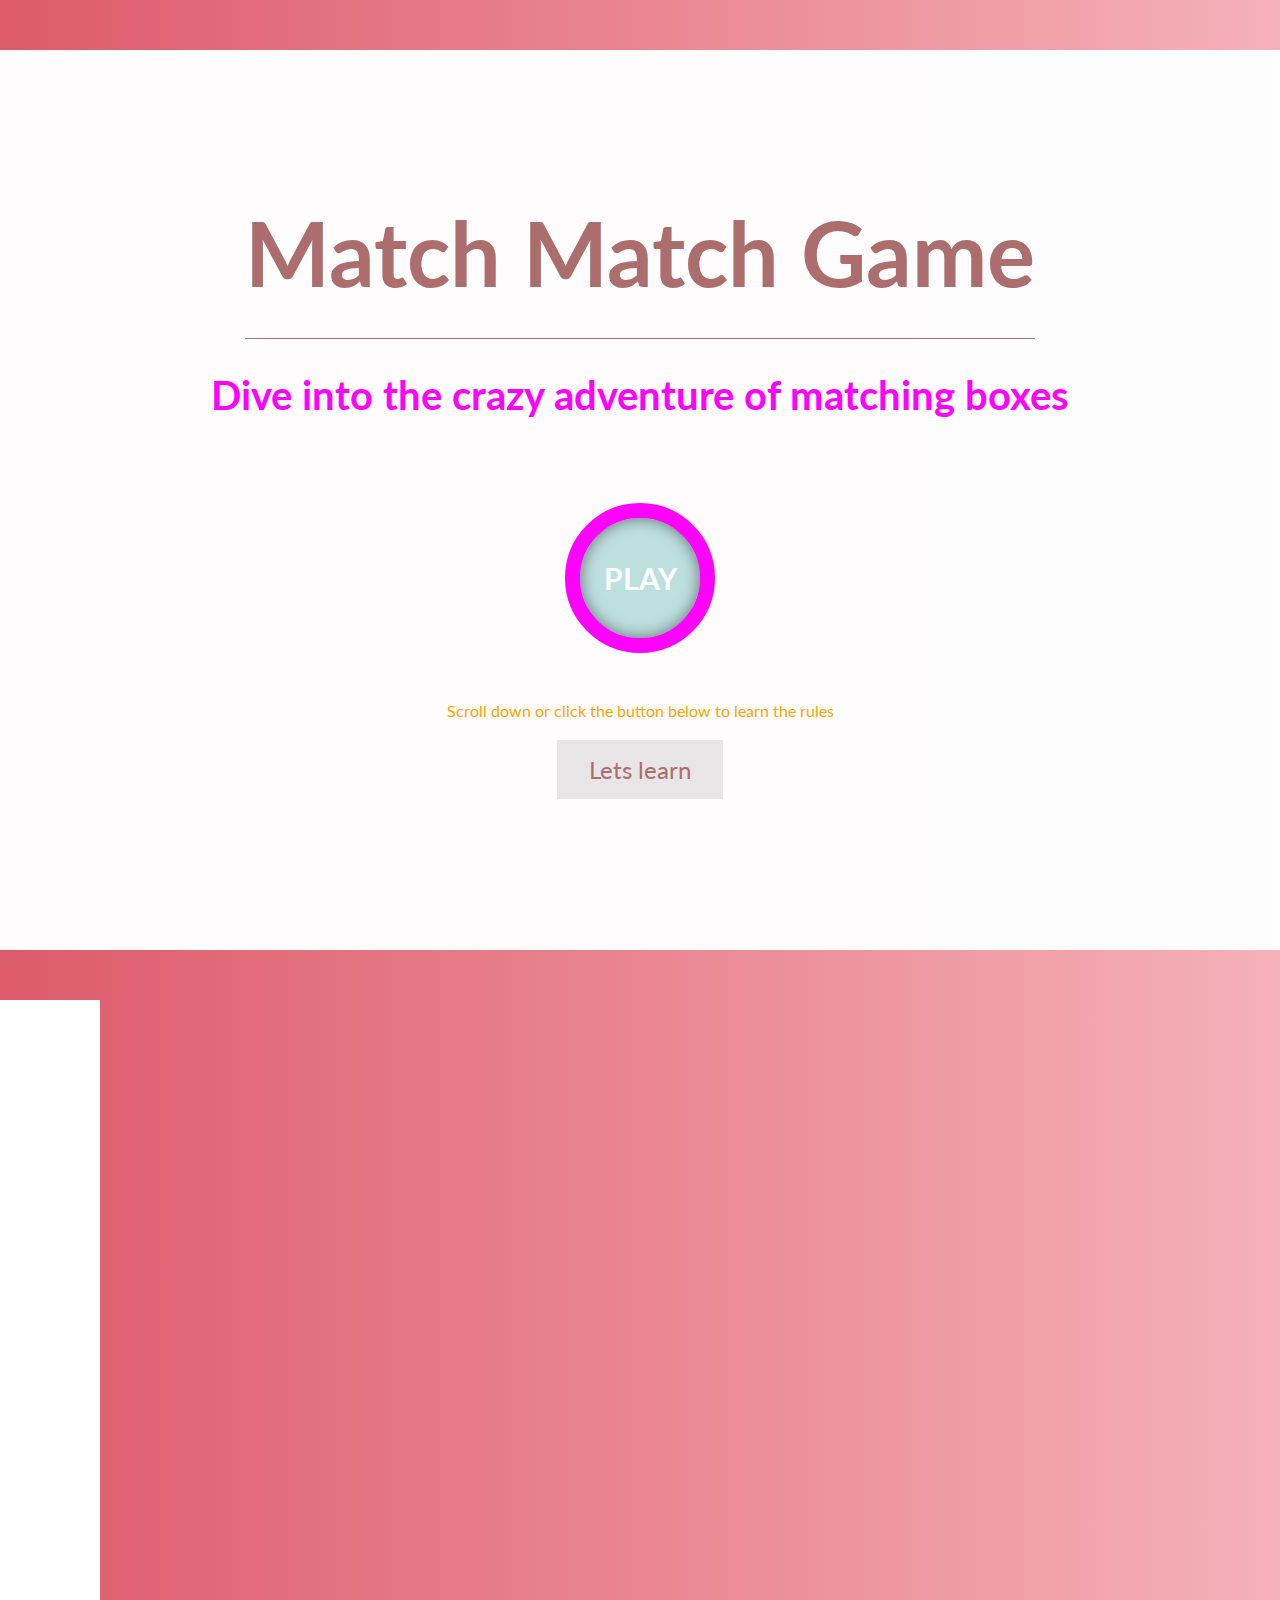
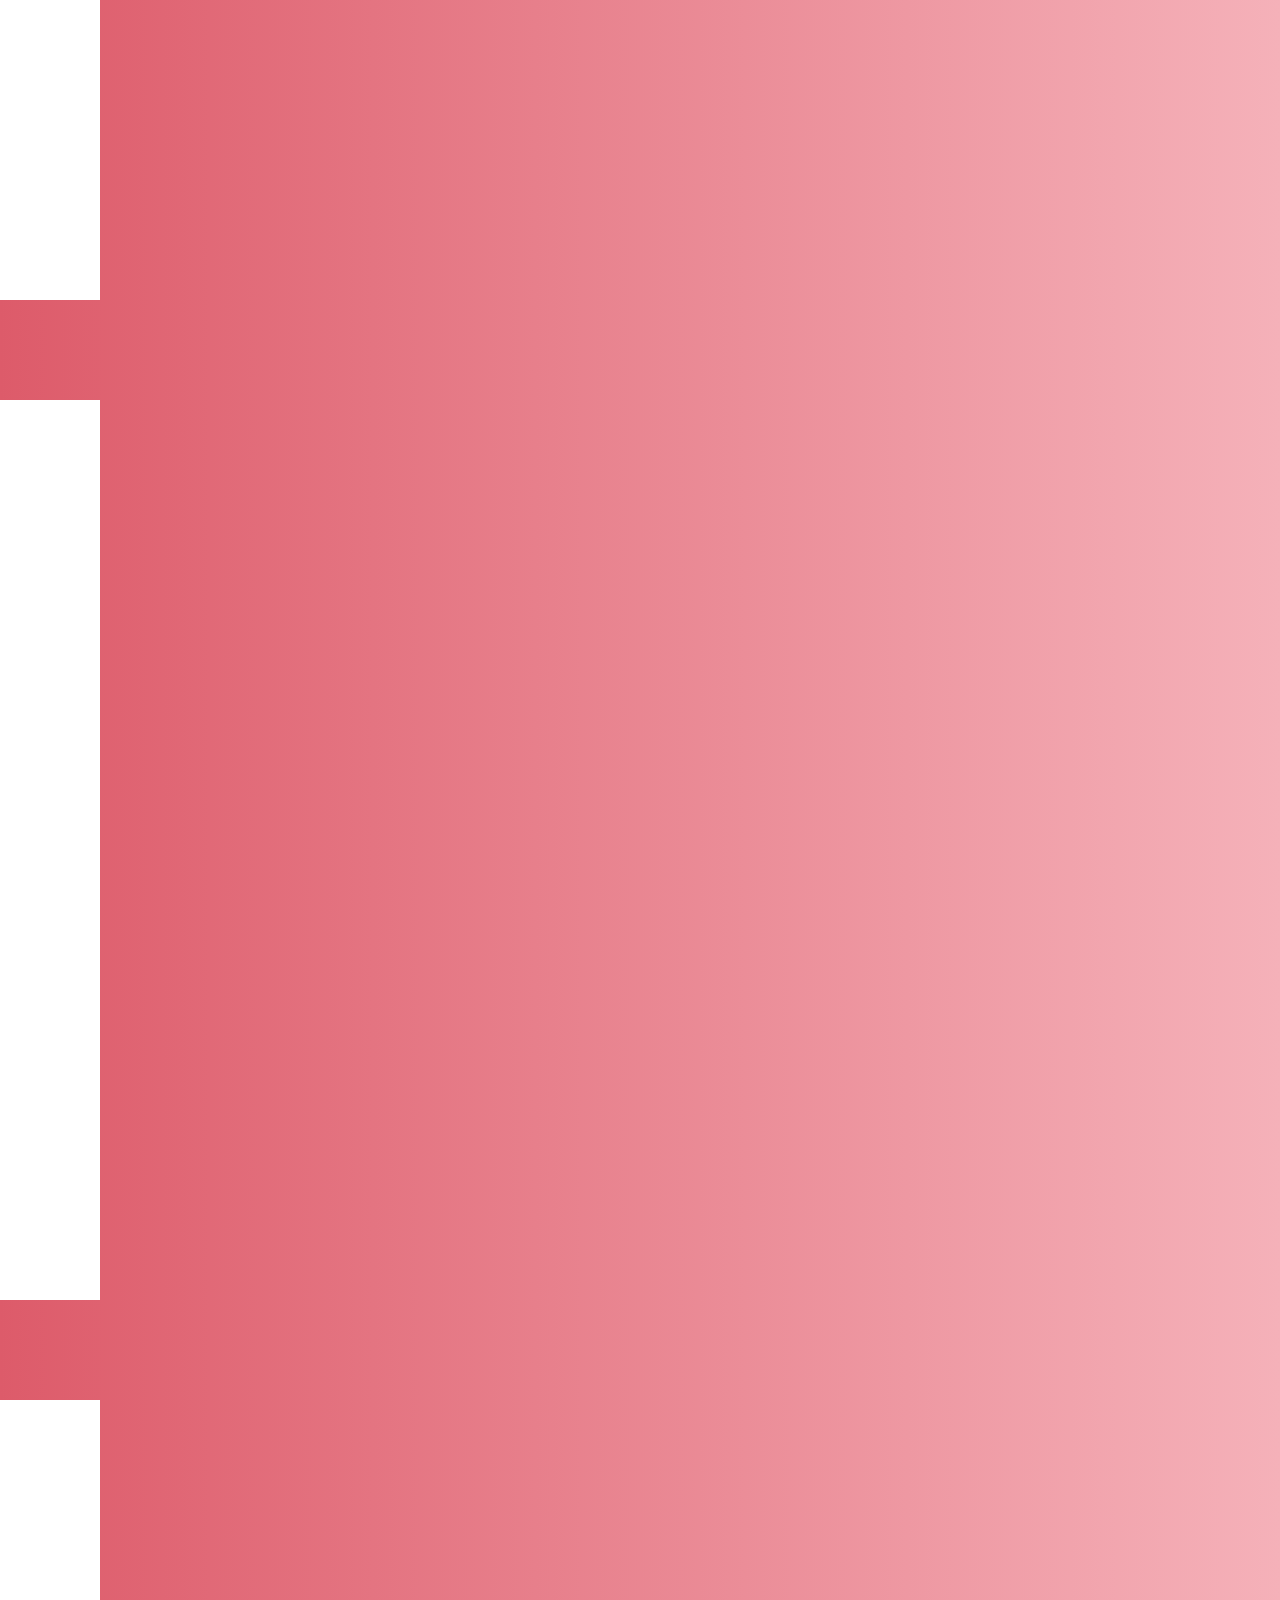
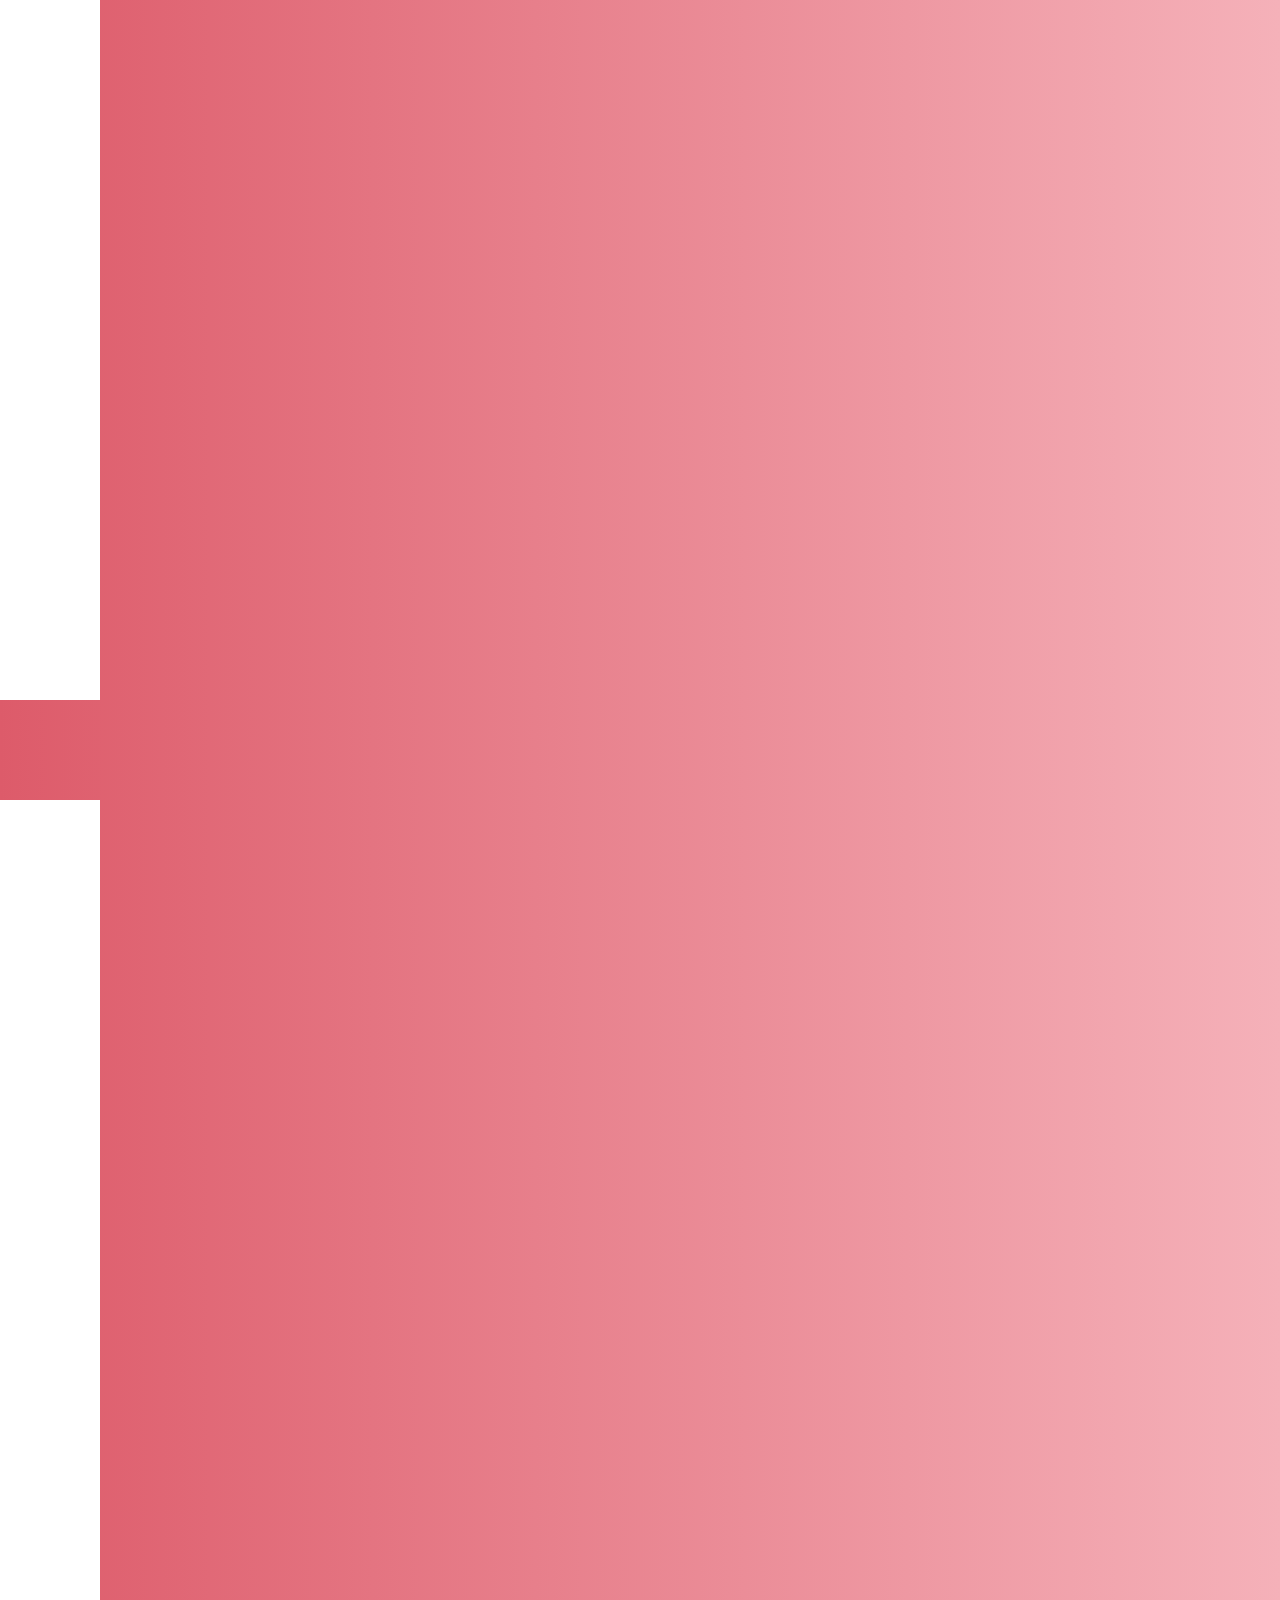
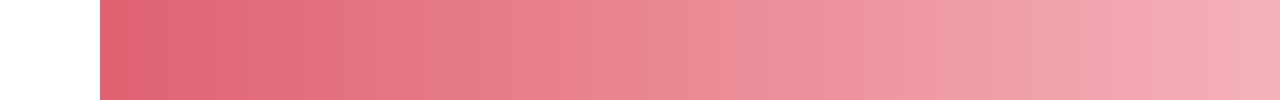
<file: index.html>
<!DOCTYPE html>
<html lang="en">
    <head>
        <meta charset="UTF-8">
        <meta name="viewport" content="width=device-width, initial-scale=1.0, user-scalable=no">
        <title>How to play</title>
        <link href="https://fonts.googleapis.com/css?family=Lato:100,300,600,900" rel="stylesheet" type="text/css">
        <link rel="stylesheet" type="text/css" href="./styles/index.css">
    </head>
    <body>
        <section class="section__main">
            <div class="section__main__inner">
                <div class="main-content__wrapper">
                    <div class="main-content">
                        <h1>Match Match Game</h1>
                        <h2>Dive into the crazy adventure of matching boxes</h2>
                        <a href="./pages/game.html">PLAY</a>
                        <p>Scroll down or click the button below to learn the rules</p>
                        <button class="button__main">Lets learn</button>
                    </div>
                </div>
            </div>
        </section>
        <section class="how-to-play how-to-play__item-1" data-active="false">
            <div class="stages stages__item-1"></div>
            <div class="rule-of-game rule-of-game__item-1">
                <img src="images/how-to-play-image-1.png" width="900px" height="600px" alt="Rule of the game">
                <div class="buttons-wrapper">
                    <button>Next</button>
                    <a href="./pages/game.html">Play</a>
                </div>
            </div>
        </section>
        <section class="how-to-play how-to-play__item-2" data-active="false">
            <div class="stages stages__item-2"></div>
            <div class="rule-of-game rule-of-game__item-2">
                <img src="images/how-to-play-image-2.png" width="900px" height="600px" alt="Rule of the game">
                <div class="buttons-wrapper">
                    <button>Next</button>
                    <a href="./pages/game.html">Play</a>
                </div>
            </div>
        </section>
        <section class="how-to-play how-to-play__item-3" data-active="false">
            <div class="stages stages__item-3"></div>
            <div class="rule-of-game rule-of-game__item-3">
                <img src="images/how-to-play-image-3.png" width="900px" height="600px" alt="Rule of the game">
                <div class="buttons-wrapper">
                    <button>Next</button>
                    <a href="./pages/game.html">Play</a>
                </div>
            </div>
        </section>
        <section class="how-to-play how-to-play__item-4" data-active="false">
            <div class="stages stages__item-4"></div>
            <div class="rule-of-game rule-of-game__item-4">
                <img src="images/how-to-play-image-4.png" width="900px" height="600px" alt="Rule of the game">
                <div class="buttons-wrapper">
                    <a href="./pages/game.html">Play</a>
                </div>
            </div>
        </section>
        <script type="module" src="./scripts/index.js"></script>            
    </body>
</html>
</file>
<file: styles/index.css>
* {
    margin: 0;
    padding: 0;
    position: relative;
    font-family: "Lato";
    box-sizing: border-box;
    text-decoration: none;
}

body section {
    height: 1000px;
    width: 100%;
    background: linear-gradient(to right, rgba(244,214,218,1) 0%,rgba(221,91,106,1) 0%,rgba(245,177,185,1) 100%);
    align-content: center;
    justify-content: center;
    transition: transform 2s;
    overflow: hidden;
}

/*Typography*/
h1 {
    font-size: 90px;
    color: #ab6d6d;
    text-align: center;
    font-weight: bold;
    padding-bottom: 2rem;
    border-bottom: 1px solid #ab6d6d;
}

h2 {
    font-size: 40px;
    color: #ff00ff;
    text-align: center;
    padding-top: 2rem;
    padding-bottom: 5rem;
}

p {
    font-size: 16px;
    color: orange;
    text-align: center;
}

button, a {
    background-color: #e7e7e7;
    border: none;
    color: #ab6d6d;
    padding: 15px 32px;
    text-align: center;
    text-decoration: none;
    display: inline-block;
    font-size: 16px;
    margin: 4px 2px;
    cursor: pointer;
    font-size: 1.5rem;
}

a {
    color: #ff00ff;
}

/*Main section*/
.main-content a {
    height: 150px;
    width: 150px;
    display: grid;
    align-items: center;
    justify-content: center;
    background: #BDE2E0;
    border-radius: 50%;
    border: 15px solid #ff00ff;
    box-shadow: inset 0 0 15px rgba(0,0,0,.5);
    color: white;
    font-weight: bold;
    font-size: 30px;
    overflow: hidden;
    margin-bottom: 3rem;
}

.main-content p {
	margin-bottom: 1rem;
}

.main-content a:hover {
    font-weight: normal;
    border: 12px solid #ff00ff;
}

.main-content {
    width: 960px;
    margin: 0 auto;
    text-align: center;
    display: grid;
    align-content: center;
    justify-items: center;
    height: 100vh;
}

.section__main__inner {
    z-index: 100;
    display: grid;
    height: 100vh;
    grid-template-columns: 1fr 1fr;
}

.section__main__inner .main-content__wrapper {
    grid-column: 1/3;
    grid-row: 1/2;
    height: 100vh;
    background: #fff;
    opacity: 0.98;
    overflow: hidden;
}

/*Section with rules*/
.how-to-play__item-4 {
    height: 100vh;
}

.how-to-play__item-4 a {
    margin-left: 6rem;
}

.rule-of-game {
    width: 100%;
    height: 100vh;
    display: grid;
    position: absolute;
    left: 100px;
    top: 0;
    transition: 1s;
    align-content: center;
    justify-content: center;
    padding-right: 300px;
    grid-template-columns: 400px 400px;
    transform: scale(0);
    transition-delay: 0.3s;
}

.rule-of-game button:hover {
    color: #e7e7e7;
    background-color: #ab6d6d;
    box-shadow: 0 6px 12px rgba(0,0,0,0.25), 0 4px 4px rgba(0,0,0,0.22);
}

.rule-of-game a:hover {
    color: #e7e7e7;
    background-color: #ff00ff;
    box-shadow: 0 6px 12px rgba(0,0,0,0.25), 0 4px 4px rgba(0,0,0,0.22);
}

.rule-of-game p {
    color: #fff;
    font-size: 2rem;
}

.buttons-wrapper {
    padding: 3rem;
    display: grid;
    grid-gap: 1em;
    grid-column: 1/3;
    margin-left: 100px;
    grid-template-columns: repeat(2,minmax(100px,auto));
    justify-items: center;
    justify-content: center;
}

/*Stages*/
.stages {
    position: absolute;
    display: grid;
    height: 100vh;
    left: 0;
    top: 0;
    background-color: white;
    width: 100px;
    justify-items: center;
    align-items: center;
}

.stages > * {
    border: 4px solid green;
    border-radius: 30%;
    padding: 1rem;
}

/*Classes for changes*/
.hidden {
    display: none;
    transition: transform 1s;
}

.animation {
    transform: scale(1);
}

/*Media*/
@media only screen and (max-width: 1120px) {
    .stages {
        visibility: hidden;
    }
}
</file>
